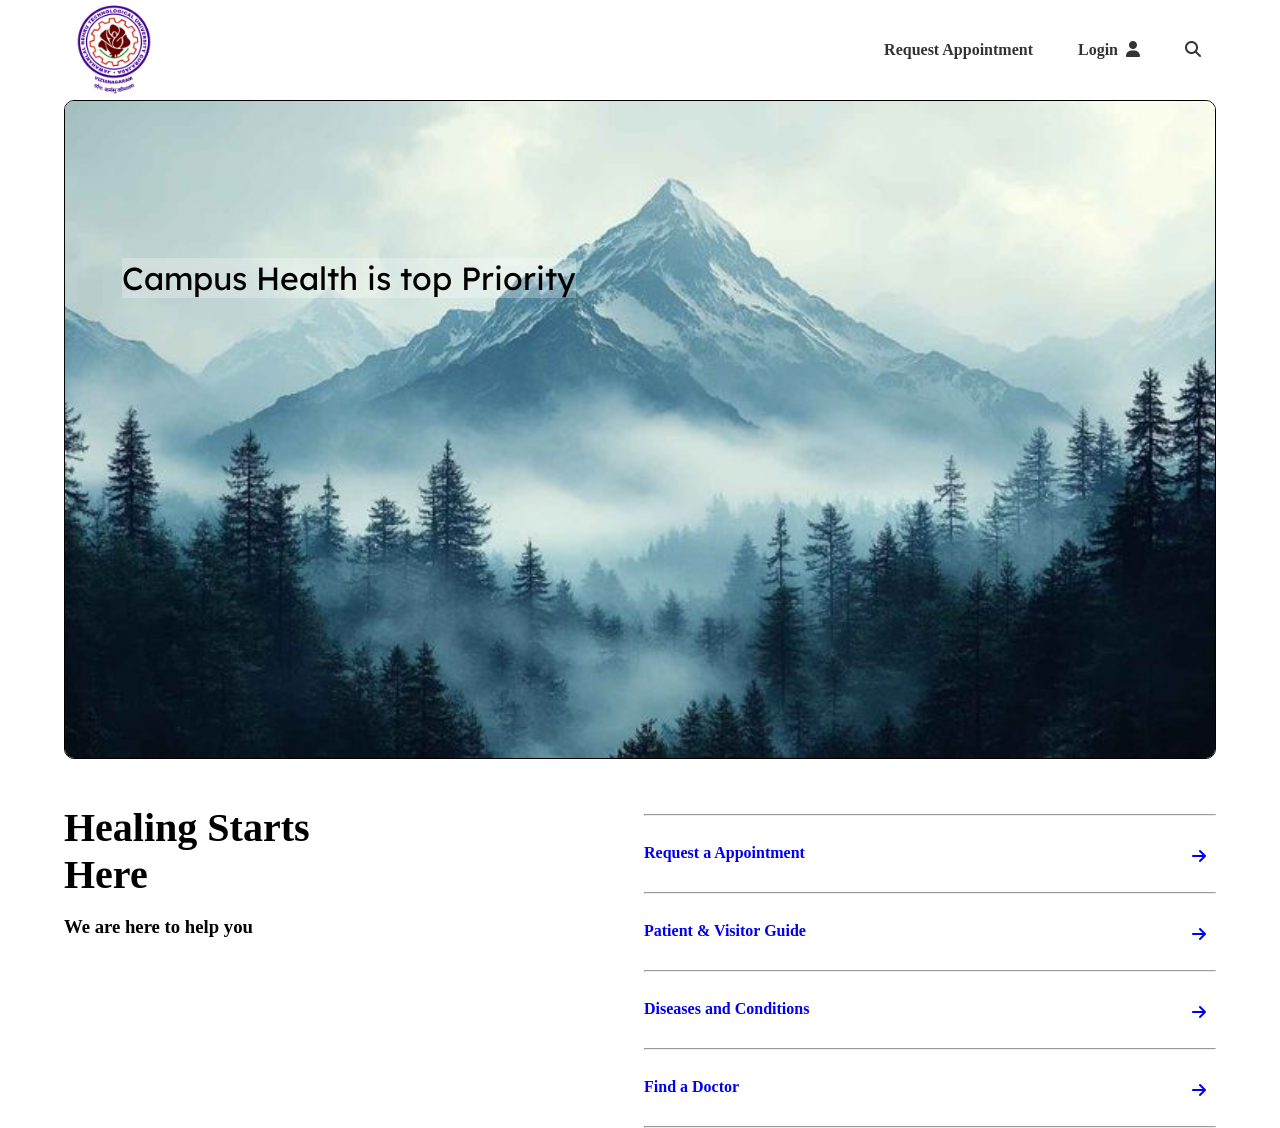
<file: index.html>
<!DOCTYPE html>
<html>
    <head>
        <title> Campus Health and Wellness Project</title>
        <link rel="stylesheet" href="style.css">
        <link rel="stylesheet" href="https://cdnjs.cloudflare.com/ajax/libs/font-awesome/6.4.2/css/all.min.css">
    </head>
    <body>
        <section class="navbar">
            <img src="images/jntugv.png" alt="jntugv img">
            <nav>
                <ul>
                    <li><a href="Requestappt.html">Request Appointment</a></li>
                    <li><a href="loginpage.html">Login&nbsp;&nbsp;<i class="fa-solid fa-user"></i></a></li>
                    <li><a href="services.html"><i class="fa-solid fa-magnifying-glass"></i></a></li>
                </ul>
            </nav>
        </section>

        <section class="Rel-img">
            <img src="images/bg.jpg" alt="Campus Image">
            <div class="overlaytext">Campus Health is top Priority</div>
        </section>

        <div class="shortcut">
            <div class="firsthalf">
                <h2>
                    Healing Starts Here
                </h2>
                <h3>
                    We are here to help you
                </h3>
             </div>
            <ul>
                <hr>
                <li><a href="Appointment.html">Request a Appointment<i class="fas fa-arrow-right"></i></a></li>
                <hr>
                <li><a href="Guide.html">Patient & Visitor Guide<i class="fas fa-arrow-right"></i></a></li>
                <hr>
                <li><a href="Condition&Diseases.html">Diseases and Conditions<i class="fas fa-arrow-right"></i></a></li>
                <hr>
                <li><a href="contactDoctor.html">Find a Doctor<i class="fas fa-arrow-right"></i></a></li>
                <hr>
            </ul>
        </div>
    </body>
</html>
</file>
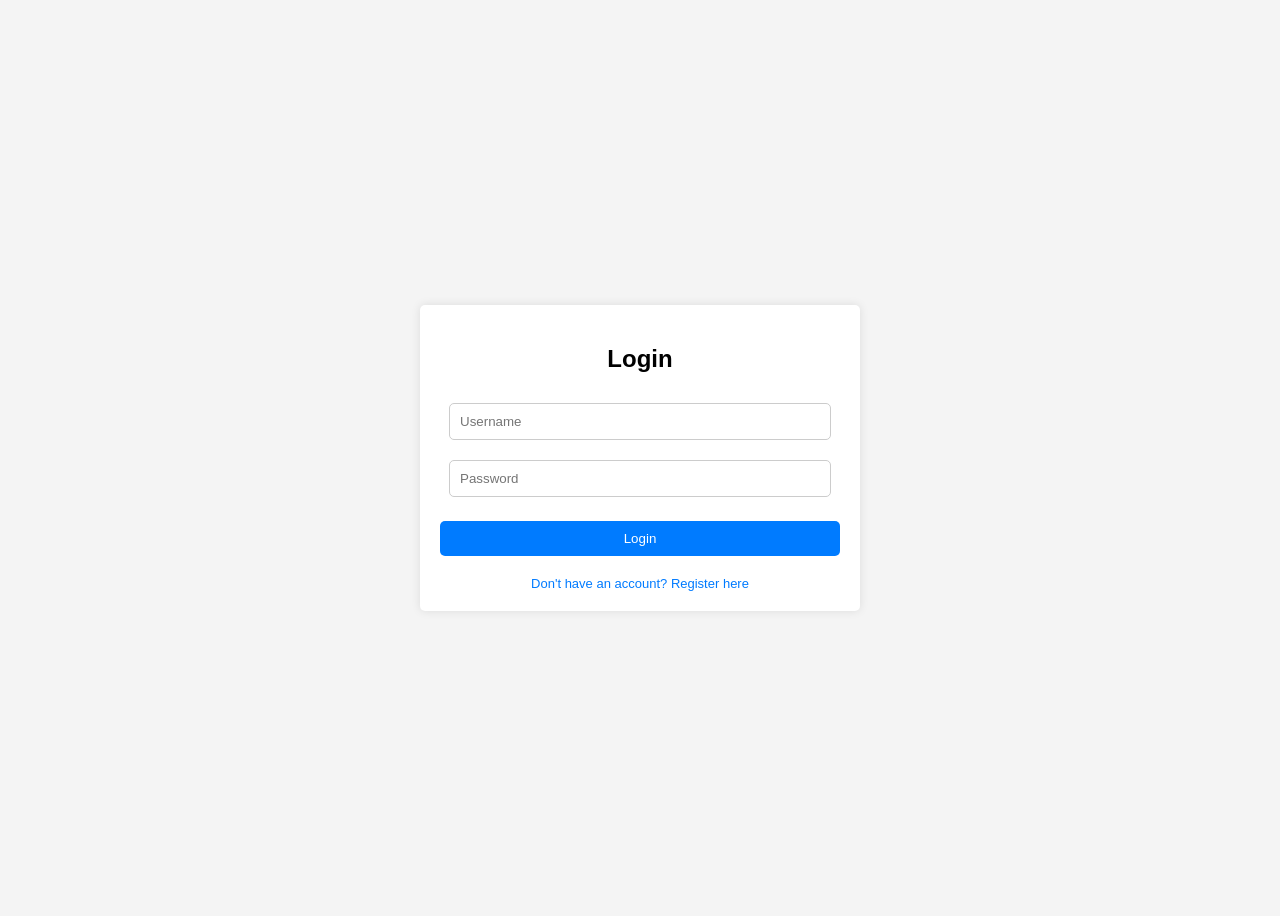
<file: loginpage.html>
<!DOCTYPE html>
<html lang="en">
<head>
    <meta charset="UTF-8">
    <meta name="viewport" content="width=device-width, initial-scale=1.0">
    <title>Login Page</title>
    <style>
        body {
            text-decoration: none;
            font-family: Arial, sans-serif;
            display: flex;
            justify-content: center;
            align-items: center;
            height: 100vh;
            background-color: #f4f4f4;
        }
        .login-container {
            background: white;
            padding: 20px;
            box-shadow: 0px 0px 10px rgba(0, 0, 0, 0.1);
            border-radius: 5px;
            width: 400px;
            text-align: center;
        }
        input {
            width: 90%;
            padding: 10px;
            margin: 10px 0;
            border: 1px solid #ccc;
            border-radius: 5px;
        }
        button {
            width: 100%;
            padding: 10px;
            background-color: #007bff;
            color: white;
            border: none;
            border-radius: 5px;
            cursor: pointer;
        }
        button:hover {
            background-color: #0056b3;
        }
        .error {
            color: red;
            font-size: 14px;
        }
        .registration-link {
            margin-top: 20px;
            font-size: small;
        }
        .registration-link a{
            color: #007bff;
            text-decoration: none;
        }

        .registration-link a :hover{
            color: #000000;
        }
    </style>
</head>
<body>
    <div class="login-container">
        <h2>Login</h2>
        <input type="text" id="username" placeholder="Username">
        <input type="password" id="password" placeholder="Password">
        <p id="error" class="error"></p>
        <button onclick="validateLogin()">Login</button>
        <div class="registration-link">
            <a href="registration.html">Don't have an account? Register here</a>
        </div>
    </div>

    

    <script>
        function validateLogin() {
            var username = document.getElementById('username').value;
            var password = document.getElementById('password').value;
            var error = document.getElementById('error');

            if (username === "admin" && password === "password123") {
                alert("Login successful!");
            } else {
                error.textContent = "Invalid username or password";
            }
        }
    </script>
</body>
</html>
</file>
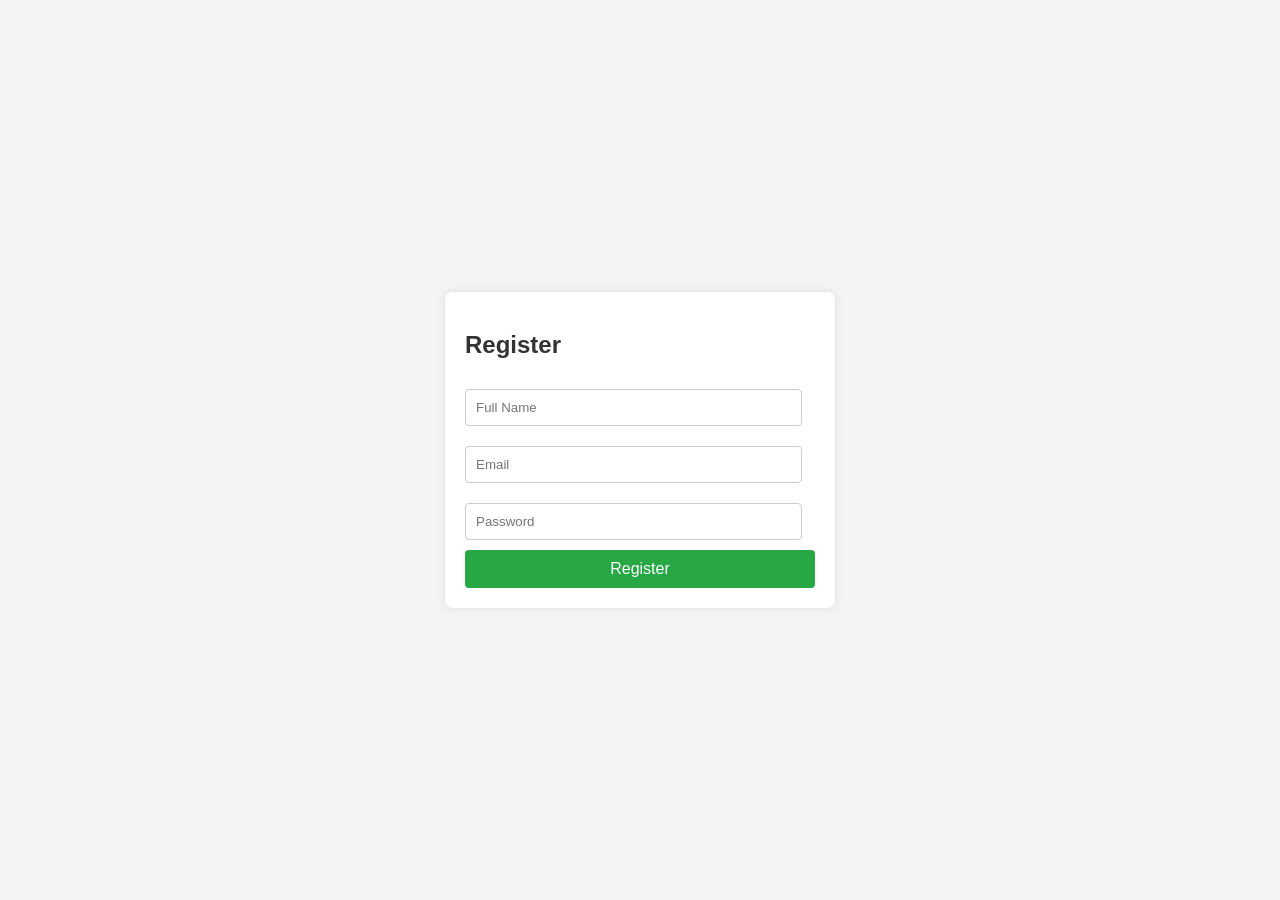
<file: registration.html>
<!DOCTYPE html>
<html lang="en">
<head>
    <meta charset="UTF-8">
    <meta name="viewport" content="width=device-width, initial-scale=1.0">
    <title>Registration Page</title>
    <style>
        body {
            font-family: Arial, sans-serif;
            background-color: #f4f4f4;
            display: flex;
            justify-content: center;
            align-items: center;
            height: 100vh;
            margin: 0;
        }
        .registration-form {
            background-color: #fff;
            padding: 20px;
            border-radius: 8px;
            box-shadow: 0 0 10px rgba(0, 0, 0, 0.1);
            width: 350px;
        }
        .registration-form h2 {
            margin-bottom: 20px;
            font-size: 24px;
            color: #333;
        }
        .registration-form input[type="text"],
        .registration-form input[type="email"],
        .registration-form input[type="password"] {
            width: 90%;
            padding: 10px;
            margin: 10px 0;
            border: 1px solid #ccc;
            border-radius: 4px;
            
        }
        .registration-form input[type="submit"] {
            width: 100%;
            padding: 10px;
            background-color: #28a745;
            border: none;
            border-radius: 4px;
            color: #fff;
            font-size: 16px;
            cursor: pointer;
        }
        .registration-form input[type="submit"]:hover {
            background-color: #218838;
        }
    </style>
</head>
<body>
    <div class="registration-form">
        <h2>Register</h2>
        <form action="/submit_registration" method="post">
            <input type="text" name="fullname" placeholder="Full Name" required>
            <input type="email" name="email" placeholder="Email" required>
            <input type="password" name="password" placeholder="Password" required>
            <input type="submit" value="Register">
        </form>
    </div>
</body>
</html>
</file>
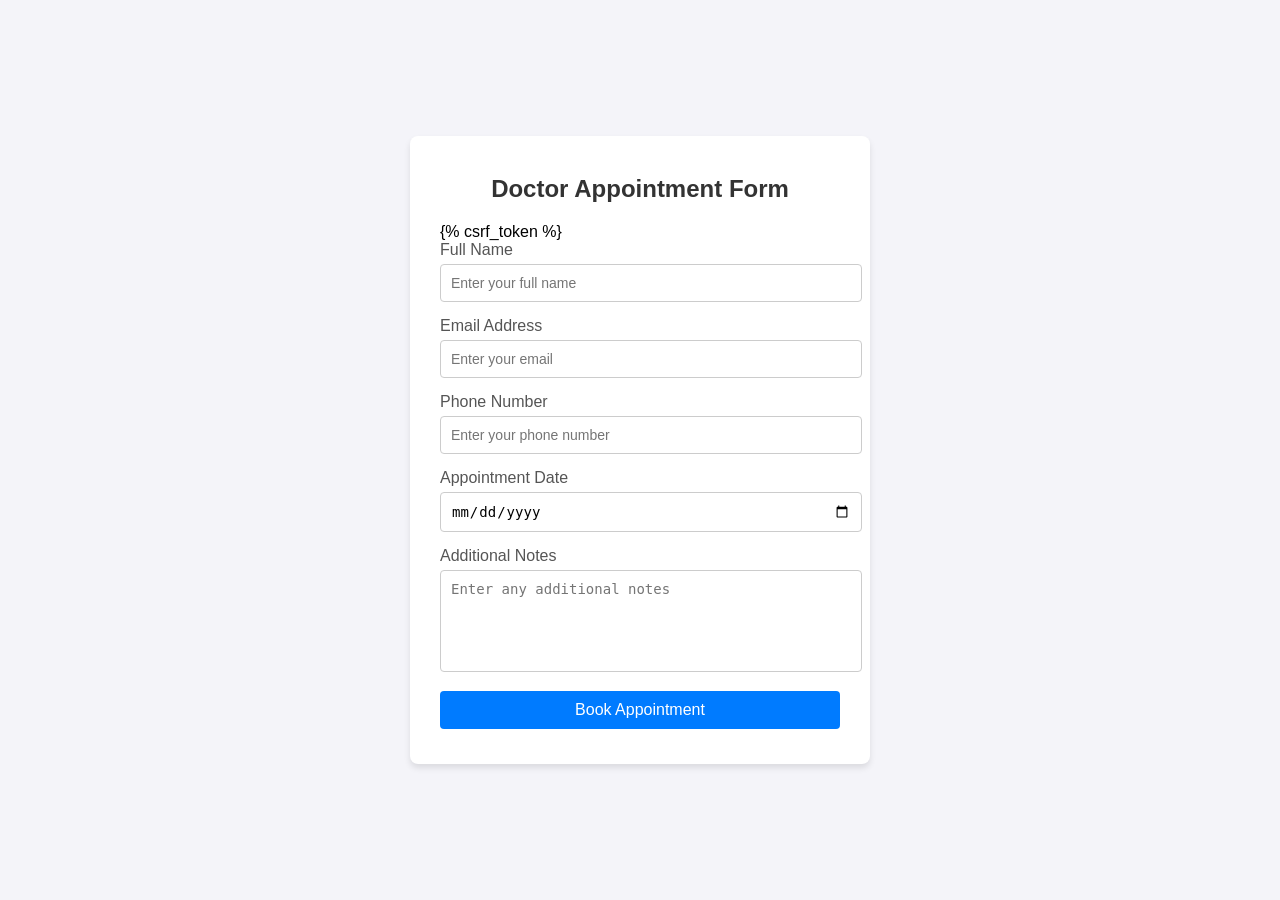
<file: templates/appointments_form.html>
<!DOCTYPE html>
<html lang="en">
<head>
    <meta charset="UTF-8">
    <meta name="viewport" content="width=device-width, initial-scale=1.0">
    <title>Doctor Appointment Form</title>
    <style>
        body {
            font-family: Arial, sans-serif;
            background-color: #f4f4f9;
            margin: 0;
            padding: 0;
            display: flex;
            justify-content: center;
            align-items: center;
            height: 100vh;
        }
        .form-container {
            background: #fff;
            padding: 20px 30px;
            border-radius: 8px;
            box-shadow: 0 4px 6px rgba(0, 0, 0, 0.1);
            width: 100%;
            max-width: 400px;
        }
        .form-container h2 {
            margin-bottom: 20px;
            color: #333;
            text-align: center;
        }
        .form-group {
            margin-bottom: 15px;
        }
        .form-group label {
            display: block;
            margin-bottom: 5px;
            color: #555;
        }
        .form-group input, .form-group textarea {
            width: 100%;
            padding: 10px;
            border: 1px solid #ccc;
            border-radius: 4px;
            font-size: 14px;
        }
        .form-group textarea {
            resize: none;
            height: 80px;
        }
        .form-group button {
            width: 100%;
            padding: 10px;
            background-color: #007bff;
            color: #fff;
            border: none;
            border-radius: 4px;
            font-size: 16px;
            cursor: pointer;
        }
        .form-group button:hover {
            background-color: #0056b3;
        }
    </style>
</head>
<body>
    <div class="form-container">
        <h2>Doctor Appointment Form</h2>
        <form method="post">
            {% csrf_token %}
            <div class="form-group">
                <label for="name">Full Name</label>
                <input type="text" id="name" name="name" placeholder="Enter your full name" required>
            </div>
            <div class="form-group">
                <label for="email">Email Address</label>
                <input type="email" id="email" name="email" placeholder="Enter your email" required>
            </div>
            <div class="form-group">
                <label for="phone">Phone Number</label>
                <input type="tel" id="phone" name="phone" placeholder="Enter your phone number" required>
            </div>
            <div class="form-group">
                <label for="date">Appointment Date</label>
                <input type="date" id="date" name="date" required>
            </div>
            <div class="form-group">
                <label for="message">Additional Notes</label>
                <textarea id="message" name="message" placeholder="Enter any additional notes"></textarea>
            </div>
            <div class="form-group">
                <button type="submit">Book Appointment</button>
            </div>
        </form>
    </div>
</body>
</html>
</file>
<file: style.css>
@import url('https://fonts.googleapis.com/css2?family=Lexend+Deca:wght@100..900&display=swap');

*{
    padding: 0;
    margin: 0;
    box-sizing: border-box;
    list-style: none; 
    text-decoration: none;
}

html,body{
    min-height: 100vh;
}

body{
    margin: 0 5vw;
}









/* ----------navigation bar---------- */

.navbar{
    display: flex;
    align-items: center;
    height: 100px;
    margin-bottom: 0;
}

.navbar img{
    width: 100px;
    height: 100px; 
    background-color: white;
    margin-right: auto;
}


.navbar nav ul{
    display: flex;
    gap: 15px;
}



.navbar nav ul li a {
    color: #333;
    font-weight: bold;
    padding: 10px 15px;
    transition: 0.3s;
}

.navbar nav ul li a:hover {
    color: #007bff;
}


/* ----x------navbar.css------x---- */











/* ----------PicDesc---------- */
.Rel-img{
    display: flex;
    justify-content: center;
    align-items: center;
    
    position: relative;
    width: 100%;
    margin-left: auto;
    margin-right: auto;
}

.Rel-img img{
    width: 100%;
    height: auto;
    border-radius: 10px;
    border: black 1px solid;
}

.Rel-img .overlaytext{
    background-color: rgba(255, 255, 255, 0.264);
    
    position: absolute;
    bottom: 70%;
    left: 5%;
    font-size: 2.0rem;
    font-family: "Lexend Deca", sans-serif;
    font-optical-sizing: auto;
    font-weight: 400;
}
/* ----x------PicDesc-----x----- */








/* ----------Shortcut Links---------- */

.shortcut{

    display: flex;
    justify-content: flex-end;
    margin-top: 5vh;
    width: 100%;
    gap: 19vw;

}
.shortcut .firsthalf{
    display: flex;
    flex-direction: column;
    gap: 2vh;
}

.shortcut .firsthalf h2{
    font-size: 2.5rem;
}

.shortcut ul{
    width: 50%;
    display: grid;
    margin-top: 10px;
    grid-template-columns: auto;
    grid-template-rows: auto;
    gap: 2vh;

}

.shortcut ul li{
    height: 40px;
    padding-top: 10px;
    padding-bottom: 10px;
}

.shortcut ul li a {
    text-decoration: none;
    font-weight: bold;
    display: flex;
    justify-content: flex-start;
    position: relative;

}

.shortcut ul li i{
    position: absolute;
    right: 10px;
    top: 20%;

}
/* ----x------Shortcut Links------x---- */
</file>
